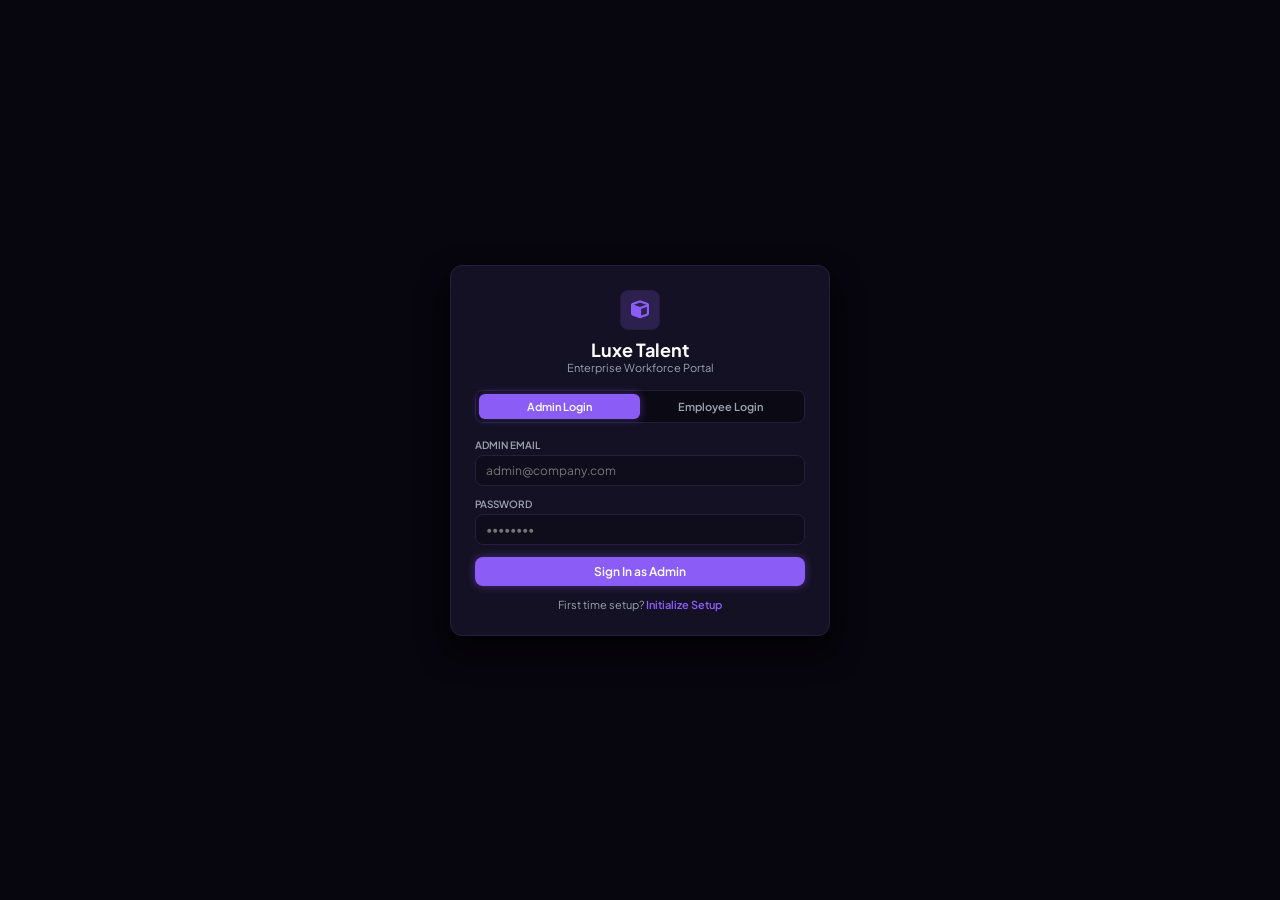
<file: index.html>
<!DOCTYPE html>
<html lang="en">
<head>
  <meta charset="UTF-8" />
  <meta name="viewport" content="width=device-width, initial-scale=1.0" />
  <title>Login - Luxe Talent</title>
  <link href="https://fonts.googleapis.com/css2?family=Plus+Jakarta+Sans:wght@400;500;600;700&display=swap" rel="stylesheet">
  <link rel="stylesheet" href="https://cdnjs.cloudflare.com/ajax/libs/font-awesome/6.4.0/css/all.min.css" />
  <link rel="stylesheet" href="style.css" />
</head>
<body>
  <div class="auth-wrapper">
    <div class="auth-card">
      <div class="auth-header">
        <div class="brand-badge"><i class="fa-solid fa-cube"></i></div>
        <h2>Luxe Talent</h2>
        <p>Enterprise Workforce Portal</p>
      </div>

      <div class="auth-tabs">
        <button type="button" class="tab-btn active" id="tab-admin-login">Admin Login</button>
        <button type="button" class="tab-btn" id="tab-emp-login">Employee Login</button>
      </div>

      <form id="login-form">
        <div class="form-group"><label>Admin Email</label><input type="email" id="login-email" placeholder="admin@company.com" required /></div>
        <div class="form-group"><label>Password</label><input type="password" id="login-password" placeholder="••••••••" required /></div>
        <div id="login-error" class="error-msg hidden">Invalid credentials.</div>
        <button type="submit" class="btn btn-primary btn-block">Sign In as Admin</button>
        <p class="auth-toggle">First time setup? <a href="#" id="show-setup-link">Initialize Setup</a></p>
      </form>

      <form id="emp-login-form" class="hidden">
        <div class="form-group"><label>Employee Email</label><input type="email" id="emp-login-email" placeholder="employee@company.com" required /></div>
        <div class="form-group"><label>Password</label><input type="password" id="emp-login-password" placeholder="••••••••" required /></div>
        <div id="emp-login-error" class="error-msg hidden">Invalid employee login.</div>
        <button type="submit" class="btn btn-primary btn-block">Sign In as Employee</button>
      </form>

      <form id="setup-form" class="hidden">
        <div class="form-group"><label>Company Name</label><input type="text" id="setup-company-name" placeholder="Luxe Talent" required /></div>
        <div class="form-group"><label>Admin Name</label><input type="text" id="setup-admin-name" placeholder="Alexandra Reid" required /></div>
        <div class="form-group"><label>Admin Email</label><input type="email" id="setup-admin-email" placeholder="admin@company.com" required /></div>
        <div class="form-group"><label>Admin Password</label><input type="password" id="setup-admin-password" placeholder="••••••••" required /></div>
        <button type="submit" class="btn btn-success btn-block">Complete Setup</button>
        <p class="auth-toggle">Back to <a href="#" id="show-login-link">Sign In</a></p>
      </form>
    </div>
  </div>
  <script src="app.js"></script>
</body>
</html>
</file>
<file: style.css>
:root {
  --sidebar-dark: #0b0914;
  --main-bg: #07050d;
  --card-bg: #141124;
  --accent-purple: #8b5cf6;
  --accent-glow: rgba(139, 92, 246, 0.4);
  --text-main: #f3f4f6;
  --text-muted: #9ca3af;
  --border-color: #231f3d;
  --success: #10b981;
  --warning: #f59e0b;
  --danger: #ef4444;
  --radius: 8px;
}

* { margin: 0; padding: 0; box-sizing: border-box; font-family: 'Plus Jakarta Sans', sans-serif; }
body { background-color: var(--main-bg); color: var(--text-main); font-size: 11.5px; }

.hidden { display: none !important; }
.mt-10 { margin-top: 8px; }
.mt-15 { margin-top: 12px; }
.mt-20 { margin-top: 16px; }

.auth-wrapper { min-height: 100vh; display: flex; justify-content: center; align-items: center; background: var(--main-bg); padding: 15px; }
.auth-card { background: var(--card-bg); width: 100%; max-width: 380px; padding: 24px; border-radius: 12px; box-shadow: 0 15px 30px rgba(0,0,0,0.6); border: 1px solid var(--border-color); }
.auth-header { text-align: center; margin-bottom: 16px; }
.brand-badge { width: 40px; height: 40px; background: rgba(139, 92, 246, 0.2); color: var(--accent-purple); border-radius: 8px; display: inline-flex; align-items: center; justify-content: center; font-size: 18px; margin-bottom: 8px; border: 1px solid var(--border-color); }
.auth-header h2 { font-size: 18px; color: #fff; font-weight: 700; }
.auth-header p { font-size: 11px; color: var(--text-muted); }

.auth-tabs { display: flex; background: var(--sidebar-dark); border-radius: var(--radius); padding: 3px; margin-bottom: 16px; border: 1px solid var(--border-color); }
.tab-btn { flex: 1; background: transparent; border: none; padding: 6px; font-size: 11px; font-weight: 600; color: var(--text-muted); cursor: pointer; border-radius: 6px; transition: all 0.2s; }
.tab-btn.active { background: var(--accent-purple); color: #fff; box-shadow: 0 0 10px var(--accent-glow); }

.form-group { margin-bottom: 12px; }
.form-group label { display: block; font-size: 10px; font-weight: 600; margin-bottom: 4px; text-transform: uppercase; color: var(--text-muted); }
.form-group input, .form-group select, .form-group textarea { width: 100%; padding: 7px 10px; border: 1px solid var(--border-color); border-radius: var(--radius); outline: none; font-size: 12px; background: #0f0c1b; color: #fff; }
.form-group input:focus, .form-group select:focus, .form-group textarea:focus { border-color: var(--accent-purple); box-shadow: 0 0 5px var(--accent-glow); }

.btn { padding: 7px 14px; border-radius: var(--radius); border: none; cursor: pointer; font-weight: 600; font-size: 12px; display: inline-flex; align-items: center; justify-content: center; gap: 5px; transition: 0.2s; }
.btn-primary { background: var(--accent-purple); color: #fff; box-shadow: 0 0 10px var(--accent-glow); }
.btn-primary:hover { background: #7c3aed; }
.btn-success { background: var(--success); color: #fff; }
.btn-danger { background: var(--danger); color: #fff; }
.btn-secondary { background: #374151; color: #fff; }
.btn-block { width: 100%; }

.auth-toggle { text-align: center; margin-top: 12px; font-size: 11px; color: var(--text-muted); }
.auth-toggle a { color: var(--accent-purple); text-decoration: none; font-weight: 600; }
.error-msg { color: var(--danger); font-size: 11px; margin-bottom: 8px; }

.app-layout { display: flex; min-height: 100vh; background-color: var(--main-bg); }
.sidebar { width: 220px; background: var(--sidebar-dark); color: #fff; display: flex; flex-direction: column; border-right: 1px solid var(--border-color); }
.brand { padding: 15px; font-size: 14px; font-weight: 700; background: #07050d; display: flex; align-items: center; gap: 8px; color: #fff; border-bottom: 1px solid var(--border-color); }
.user-profile { padding: 12px 15px; display: flex; align-items: center; gap: 8px; border-bottom: 1px solid var(--border-color); }
.avatar { width: 30px; height: 30px; background: var(--accent-purple); color: #fff; border-radius: 50%; display: flex; align-items: center; justify-content: center; font-weight: 700; font-size: 11px; box-shadow: 0 0 8px var(--accent-glow); }
.info h4 { font-size: 11px; font-weight: 600; color: #fff; }
.badge-role { font-size: 8.5px; color: var(--accent-purple); letter-spacing: 0.5px; }

.nav-menu { padding: 10px 8px; flex: 1; }
.nav-item { display: flex; align-items: center; gap: 8px; padding: 8px 10px; color: var(--text-muted); text-decoration: none; border-radius: var(--radius); margin-bottom: 3px; font-size: 11px; font-weight: 500; transition: 0.2s; }
.nav-item:hover, .nav-item.active { background: rgba(139, 92, 246, 0.15); color: #fff; }
.nav-item.active { background: var(--accent-purple); color: #fff; box-shadow: 0 0 10px var(--accent-glow); }

.sidebar-footer { padding: 12px; border-top: 1px solid var(--border-color); }
.btn-outline { background: transparent; border: 1px solid var(--border-color); color: var(--text-muted); }
.btn-outline:hover { color: #fff; border-color: var(--accent-purple); }

.main-content { flex: 1; padding: 20px; overflow-y: auto; background-color: var(--main-bg); }
.top-header { display: flex; justify-content: space-between; align-items: center; margin-bottom: 20px; }
.top-header h1 { font-size: 18px; font-weight: 700; color: #fff; }
.subtitle { font-size: 11px; color: var(--text-muted); }

.card { background: var(--card-bg); border-radius: var(--radius); padding: 15px; border: 1px solid var(--border-color); box-shadow: 0 4px 12px rgba(0,0,0,0.3); }
.kpi-grid { display: grid; grid-template-columns: repeat(auto-fit, minmax(160px, 1fr)); gap: 12px; margin-bottom: 20px; }
.kpi-card { background: var(--card-bg); padding: 12px; border-radius: var(--radius); display: flex; align-items: center; gap: 12px; border: 1px solid var(--border-color); box-shadow: 0 4px 12px rgba(0,0,0,0.2); }
.kpi-icon { width: 34px; height: 34px; border-radius: 6px; display: flex; align-items: center; justify-content: center; font-size: 14px; }
.kpi-icon.blue { background: rgba(79, 70, 229, 0.2); color: #818cf8; }
.kpi-icon.green { background: rgba(16, 185, 129, 0.2); color: var(--success); }
.kpi-icon.yellow { background: rgba(245, 158, 11, 0.2); color: var(--warning); }
.kpi-icon.red { background: rgba(239, 68, 68, 0.2); color: var(--danger); }
.kpi-card p { font-size: 10px; color: var(--text-muted); font-weight: 500; }
.kpi-card h3 { font-size: 16px; font-weight: 700; color: #fff; }

.table-responsive { overflow-x: auto; }
.data-table { width: 100%; border-collapse: collapse; margin-top: 8px; }
.data-table th, .data-table td { padding: 8px 10px; text-align: left; border-bottom: 1px solid var(--border-color); font-size: 11px; color: var(--text-main); }
.data-table th { background: #0f0c1b; font-weight: 600; color: var(--text-muted); text-transform: uppercase; font-size: 9.5px; letter-spacing: 0.5px; }

.badge { padding: 2px 6px; border-radius: 8px; font-size: 9.5px; font-weight: 600; }
.badge-success { background: rgba(16, 185, 129, 0.2); color: #34d399; }
.badge-warning { background: rgba(245, 158, 11, 0.2); color: #fbbf24; }
.badge-danger { background: rgba(239, 68, 68, 0.2); color: #f87171; }

.clock-box { text-align: center; padding: 25px 15px; }
.clock-display { font-size: 30px; font-weight: 700; margin: 12px 0; color: var(--accent-purple); text-shadow: 0 0 10px var(--accent-glow); }
.clock-actions { display: flex; justify-content: center; gap: 12px; }

.payslip-box { border: 1px dashed var(--border-color); padding: 15px; border-radius: var(--radius); background: #0f0c1b; }
.modal { position: fixed; top: 0; left: 0; width: 100%; height: 100%; background: rgba(0,0,0,0.7); display: flex; justify-content: center; align-items: center; z-index: 2000; }
.modal-content { background: var(--card-bg); padding: 20px; border-radius: var(--radius); width: 350px; position: relative; border: 1px solid var(--border-color); box-shadow: 0 10px 25px rgba(0,0,0,0.8); }
.close-modal { position: absolute; top: 12px; right: 15px; font-size: 18px; cursor: pointer; color: var(--text-muted); }

@media (max-width: 768px) {
  .app-layout { flex-direction: column; }
  .sidebar { width: 100%; }
}
</file>
